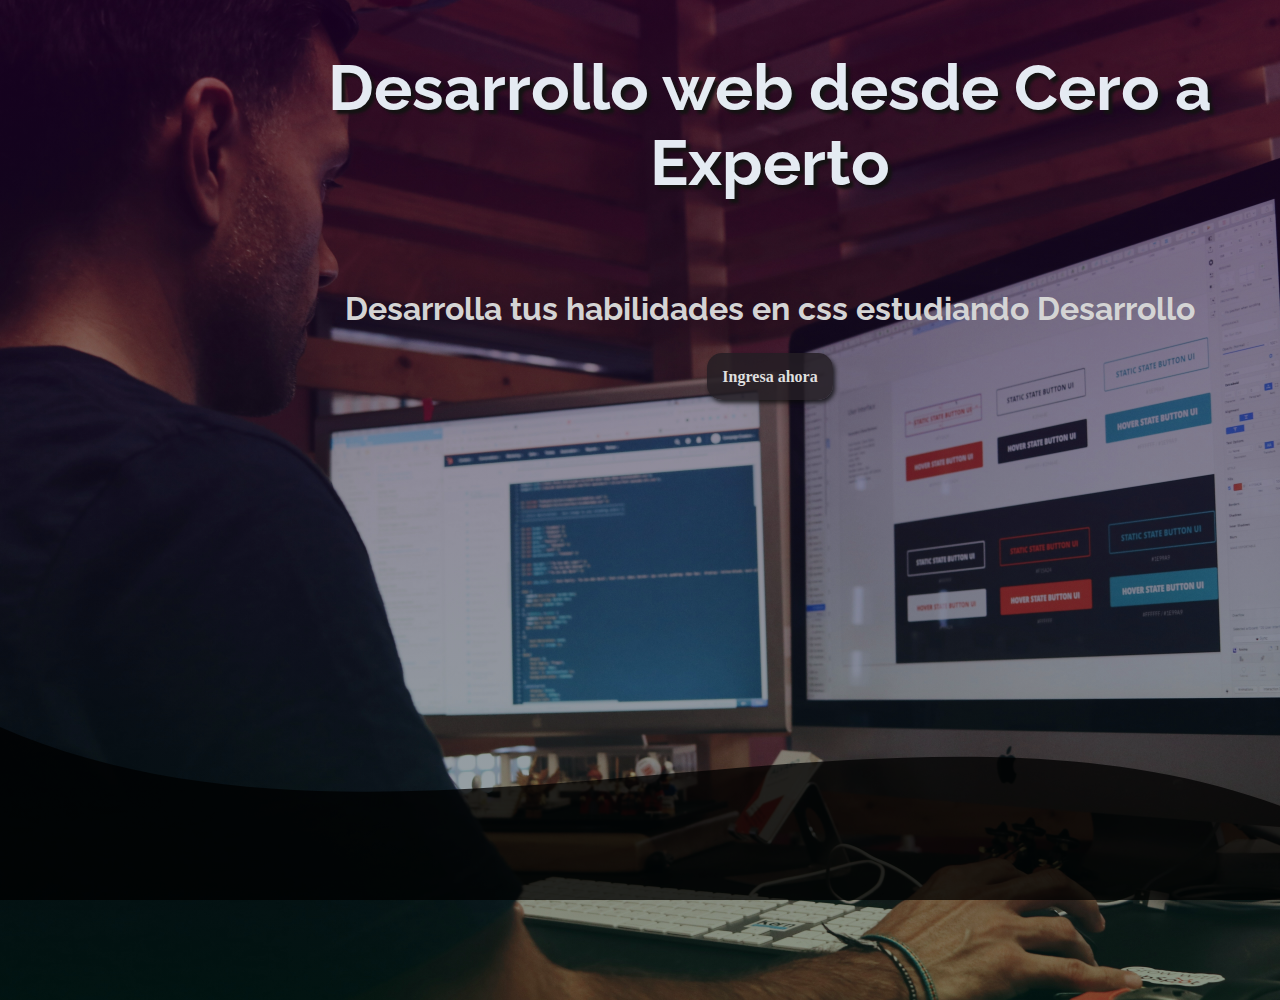
<file: index.html>
<!DOCTYPE html>
<html lang="en">
  <head>
    <meta charset="UTF-8" />
    <meta name="viewport" content="width=device-width, initial-scale=1.0" />
    <link rel="stylesheet" href="css/style.css" />
    <link rel="stylesheet" href="css/fonts.css">
    <title>Document</title>
  </head>
  <body>
    <header class="hero">
      <div class="container-text">
        <h1 >Desarrollo web desde Cero a Experto</h1>
        <h3>Desarrolla tus habilidades en css estudiando Desarrollo</h3>
        <a class="roboto-black" href="#">Ingresa ahora</a>
      </div>

      <div class="wave"><svg viewBox="0 0 500 150" preserveAspectRatio="none" style="height: 100%; width: 100%;"><path d="M-2.82,3.27 C150.00,150.00 349.20,-49.98 501.12,72.33 L544.01,167.07 L0.00,150.00 Z" style="stroke: none; fill: #000000be;"></path></svg></div>
    </header>
  </body>
</html>
</file>
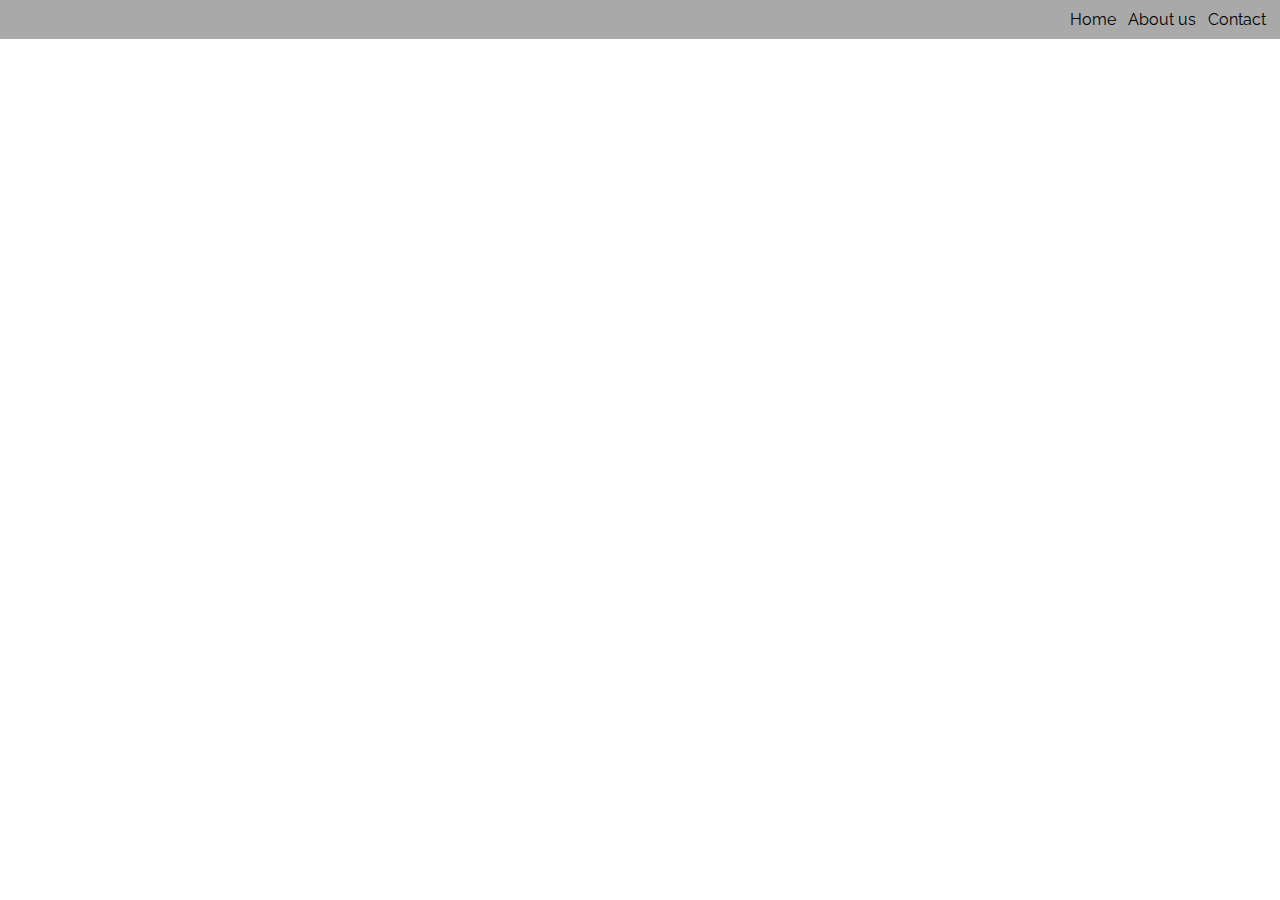
<file: menu.html>
<!DOCTYPE html>
<html lang="en">
<head>
    <meta charset="UTF-8">
    <meta name="viewport" content="width=device-width, initial-scale=1.0">
    <title>Document</title>
    <link rel="stylesheet" href="css/styles2.css">
    <link rel="stylesheet" href="css/fonts.css">
</head>
<body>
    <nav>
            <a href="" class="menu">Home </a>
            <a href="" class="menu">About us</a>
            <a href="" class="menu">Contact </a>
    </nav>
    
    
</body>
</html>
</file>
<file: css/style.css>
@import url("https://fonts.googleapis.com/css2?family=Raleway:ital,wght@0,100..900;1,100..900&family=oboto:ital,wght@0,100;0,300;0,400;0,500;0,700;0,900;1,100;1,300;1,400;1,500;1,700;1,900&display=swap");

* {
  padding: 0;
  margin: 0;
  box-sizing: border-box;
}

body {
  font-family: "Raleway", sans-serif;
}

.hero{
  background-image:linear-gradient(to top, #022e2869 0%, #2b013b88 100%),url("../images/foto1.jpg");
  background-size: cover;
  width: auto;
  height: 1000px;
}

.wave {
  height: 180px;
  overflow: hidden;
  position: fixed;
  width: 100%;
  bottom: 0px;
  left: 0px;
}

.container-text {
  width: 100%;
  height: 100%;
  position: relative;
  top: 50px;
  left: 25%;
  width: 900px;
  height: 200px;
  text-align: center;
}

h1 {
  color: rgba(240, 248, 255, 0.945);
  text-align: center;
  font-size: 4rem;
  text-shadow: 4px 4px 3px  #141313;
  
}

h3{

    color: rgb(212, 212, 212);
    font-size: 2rem;
    text-align: center;
    margin-top: 10%;
}

a {
  text-decoration: none;
  line-height: 100px;
  background-color: rgba(35, 30, 36, 0.849);
  padding: 15px;
  border-radius: 15px;
  color: rgb(223, 223, 223);
  box-shadow: 2px 3px 4px rgba(10, 11, 12, 0.767);
}

a:hover {
  color: rgb(37, 37, 37);
  background-color: rgba(240, 248, 255, 0.616);
}
</file>
<file: css/fonts.css>
.roboto-thin {
    font-family: "Roboto", serif;
    font-weight: 100;
    font-style: normal;
  }
  
  .roboto-light {
    font-family: "Roboto", serif;
    font-weight: 300;
    font-style: normal;
  }
  
  .roboto-regular {
    font-family: "Roboto", serif;
    font-weight: 400;
    font-style: normal;
  }
  
  .roboto-medium {
    font-family: "Roboto", serif;
    font-weight: 500;
    font-style: normal;
  }
  
  .roboto-bold {
    font-family: "Roboto", serif;
    font-weight: 700;
    font-style: normal;
  }
  
  .roboto-black {
    font-family: "Roboto", serif;
    font-weight: 900;
    font-style: normal;
  }
  
  .roboto-thin-italic {
    font-family: "Roboto", serif;
    font-weight: 100;
    font-style: italic;
  }
  
  .roboto-light-italic {
    font-family: "Roboto", serif;
    font-weight: 300;
    font-style: italic;
  }
  
  .roboto-regular-italic {
    font-family: "Roboto", serif;
    font-weight: 400;
    font-style: italic;
  }
  
  .roboto-medium-italic {
    font-family: "Roboto", serif;
    font-weight: 500;
    font-style: italic;
  }
  
  .roboto-bold-italic {
    font-family: "Roboto", serif;
    font-weight: 700;
    font-style: italic;
  }
  
  .roboto-black-italic {
    font-family: "Roboto", serif;
    font-weight: 900;
    font-style: italic;
  }
</file>
<file: css/styles2.css>
@import url("https://fonts.googleapis.com/css2?family=Raleway:ital,wght@0,100..900;1,100..900&family=oboto:ital,wght@0,100;0,300;0,400;0,500;0,700;0,900;1,100;1,300;1,400;1,500;1,700;1,900&display=swap");

*{
    padding: 0;
    margin: 0;
    box-sizing: border-box;
    font-family: "Raleway", sans-serif;
}

nav{
    background-color: rgba(0, 0, 0, 0.336);
    padding: 10px;
    text-align: right;
}

a{
    text-decoration: none;
    padding: 4px;
    color: black;
}
a:hover {
    background-color: rgba(49, 47, 49, 0.377);
    border-radius: 3px;
    
}
</file>
